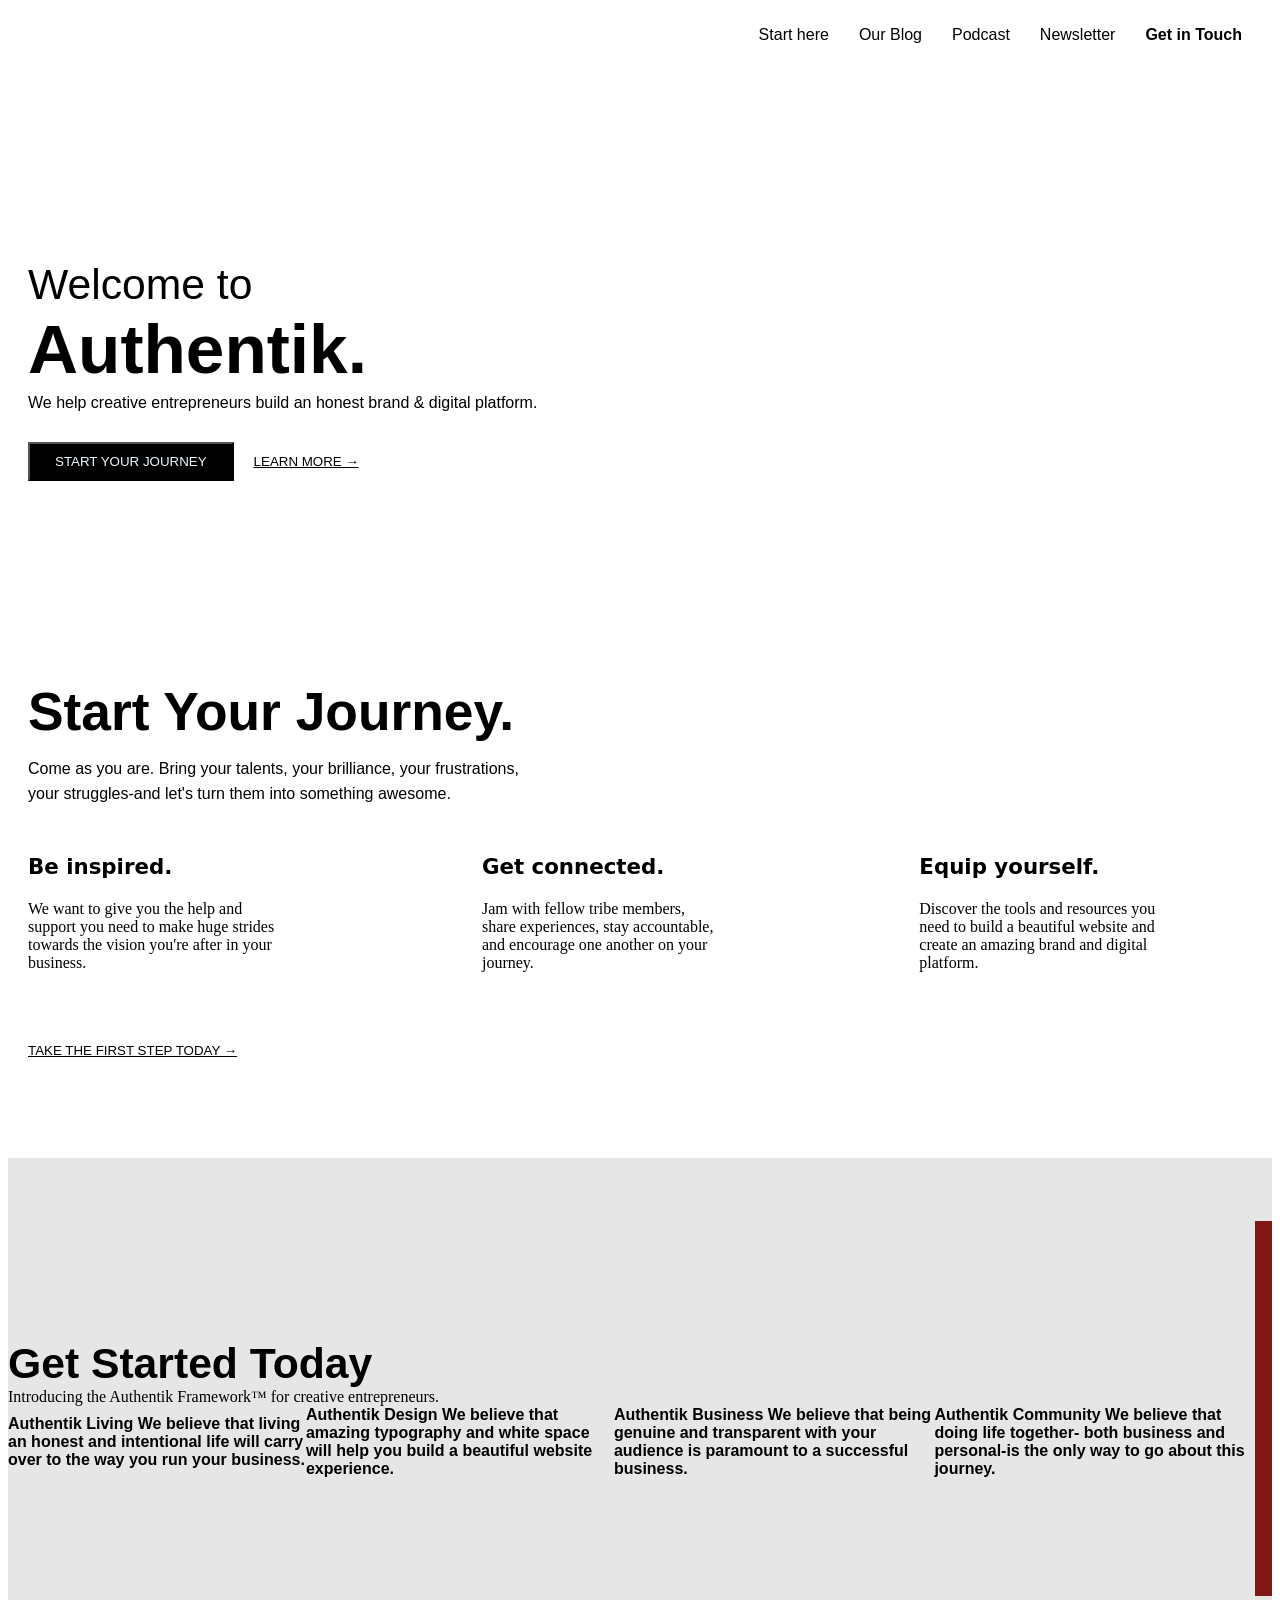
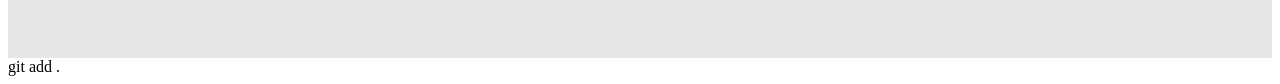
<file: Authentik Website/index.html>
<!DOCTYPE html>
<html lang="en">
  <head>
    <meta charset="UTF-8" />
    <meta name="viewport" content="width=device-width, initial-scale=1.0" />
    <title>Authentik</title>
    <link rel="stylesheet" href="style.css" />
  </head>
  <body>
    <div id="navbar">
      <p>Start here</p>
      <p>Our Blog</p>
      <p>Podcast</p>
      <p>Newsletter</p>
      <p style="font-weight: 600">Get in Touch</p>
    </div>
    <div id="Homepage">
      <div id="text1">Welcome to</div>
      <div id="text2">Authentik.</div>
      <div id="subtitle">
        We help creative entrepreneurs build an honest brand & digital platform.
      </div>
      <div id="last">
        <div>
          <button id="submitbutton">Start Your Journey</button>
        </div>
        <div id="learn">Learn More &rightarrow;</div>
      </div>
    </div>

    <div id="infopage">
      <div id="heading">Start Your Journey.</div>
      <div id="Subheading">
        Come as you are. Bring your talents, your brilliance, your
        frustrations,<br />
        your struggles-and let's turn them into something awesome.
      </div>
    </div>
    <div id="Box">
      <div id="Box1">
        <h2>Be inspired.</h2>
        <h4>
          We want to give you the help and support you need to make huge strides
          towards the vision you're after in your business.
        </h4>
      </div>
      <div id="Box2">
        <h2>Get connected.</h2>
        <h4>
          Jam with fellow tribe members, share experiences, stay accountable,
          and encourage one another on your journey.
        </h4>
      </div>
      <div id="Box3">
        <h2>Equip yourself.</h2>
        <h4>
          Discover the tools and resources you need to build a beautiful website
          and create an amazing brand and digital platform.
        </h4>
      </div>
    </div>
    <div id="firststep">Take the First Step Today &rightarrow;</div>

    <div id="formpage">
      <div id="formtxt">
        <div id="txt1">Get Started Today</div>
        <div id="txt2">
          Introducing the Authentik Framework™ for creative entrepreneurs.
        </div>
        <div id="fourtext">
          <div>
            Authentik Living We believe that living an honest and intentional
            life will carry over to the way you run your business.
          </div>
          <div>
            Authentik Design We believe that amazing typography and white space
            will help you build a beautiful website experience.
          </div>
          <div>
            Authentik Business We believe that being genuine and transparent
            with your audience is paramount to a successful business.
          </div>
          <div>
            Authentik Community We believe that doing life together- both
            business and personal-is the only way to go about this journey.
          </div>
        </div>
      </div>
      <div id="form"></div>
    </div>
    <div>git add .</div>
  </body>
</html>
</file>
<file: Authentik Website/style.css>
#navbar {
  font-family: Arial, Helvetica, sans-serif;
  display: flex;
  flex-direction: row;
  justify-content: flex-end;
  gap: 30px;
  margin-top: 10px;
  margin-right: 30px;
}

#logo {
  justify-content: flex-start;
}

#Homepage {
  display: flex;
  flex-direction: column;
}

#text1,
#text2,
#subtitle,
#submitbutton,
#learn {
  font-family: Arial, Helvetica, sans-serif;
}

#text1 {
  font-size: 32pt;
  margin-top: 200px;
}

#text2 {
  font-size: 52pt;
  font-weight: 660;
}

#subtitle {
  font-family: Arial, Helvetica, sans-serif;
  font-size: 12pt;
  margin-top: 5px;
}

#last {
  display: flex;
  flex-direction: row;
}

#submitbutton {
  margin-top: 30px;
  padding: 10px 25px;
  background-color: black;
  color: aliceblue;
  font-size: 10pt;
  text-transform: uppercase;
}

#learn {
  margin-top: 30px;
  margin-left: 20px;
  display: flex;
  align-items: center;
  font-size: 10pt;
  text-transform: uppercase;
  text-decoration: underline;
}

#Homepage {
  margin-left: 20px;
}

#infopage {
  margin-top: 200px;
  margin-left: 20px;
  font-family: Arial, Helvetica, sans-serif;
}

#heading {
  font-size: 40pt;
  font-weight: bold;
}

#Subheading {
  font-size: 12pt;
  line-height: 25px;
  margin-top: 14px;
}

#Box {
  margin-top: 30px;
  margin-left: 20px;
  margin-right: 100px;
  display: flex;
  justify-content: space-between;
  gap: 200px;
}

h2 {
  font-family: system-ui, -apple-system, BlinkMacSystemFont, "Segoe UI", Roboto,
    Oxygen, Ubuntu, Cantarell, "Open Sans", "Helvetica Neue", sans-serif;
  font-size: 16pt;
}

h4 {
  font-size: 12pt;
  font-weight: 200;
  font-family: "Times New Roman", Times, serif;
  line-height: 18px;
}

#firststep {
  text-transform: uppercase;
  text-decoration: underline;
  margin-top: 50px;
  margin-left: 20px;
  font-size: 10pt;
  font-family: Arial, Helvetica, sans-serif;
}

#formpage {
  margin-top: 100px;
  height: 500px;
  width: 100%;
  background-color: rgba(230, 230, 230, 0.974);
  display: flex;
  align-items: center;
}

#formtxt {
  font-family: Arial, Helvetica, sans-serif;
  font-weight: bolder;
}

#form {
  height: 75%;
  width: 50px;
  background-color: rgb(127, 23, 23);
}

#txt1 {
  font-size: 32pt;
}

#txt2 {
  font-weight: 200;
  font-family: "Times New Roman", Times, serif;
}

#fourtext {
  display: flex;
  justify-content: center;
  align-items: center;
}
</file>
